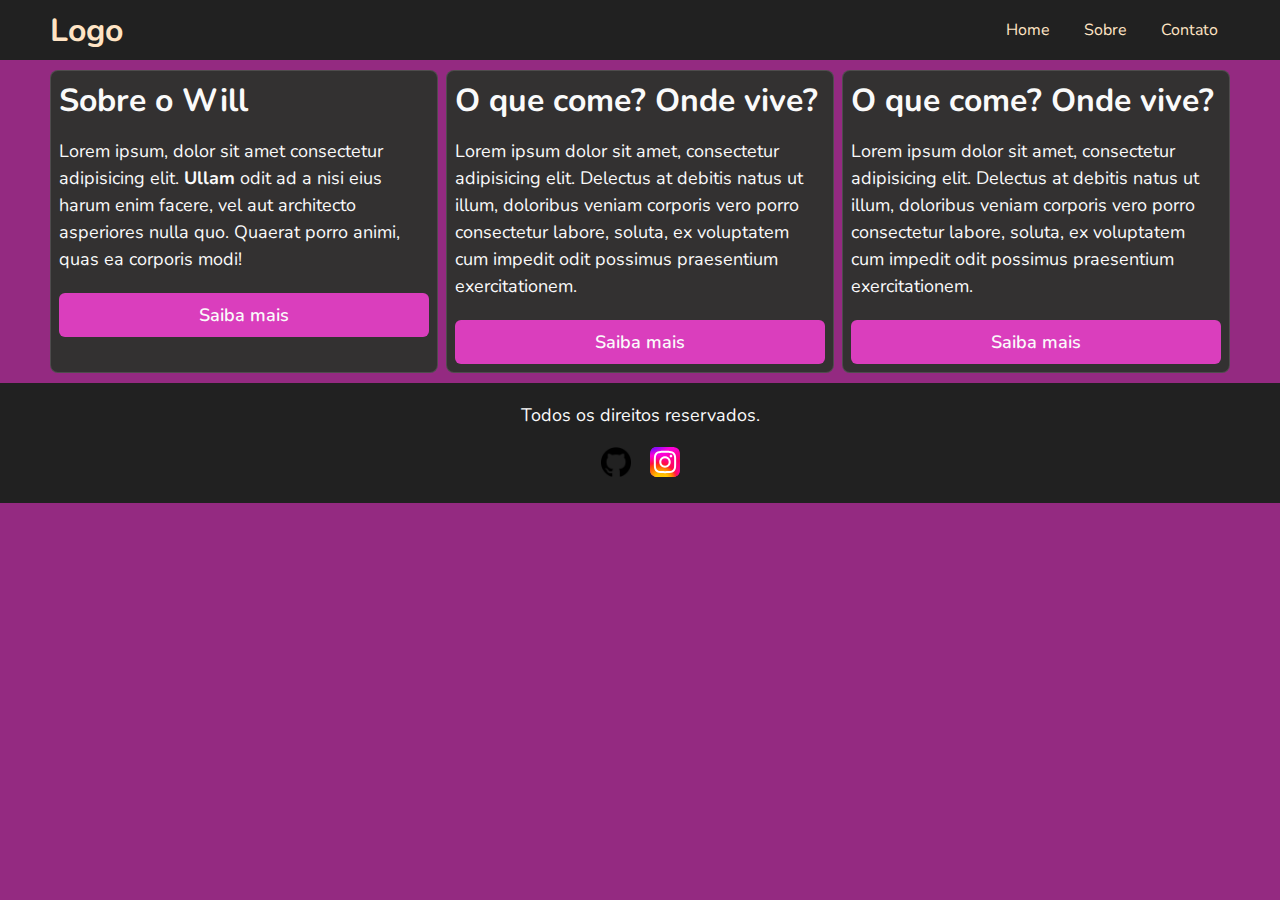
<file: index.html>
<!DOCTYPE html>
<html lang="pt-br">

<head>
  <meta charset="UTF-8">
  <meta name="viewport" content="width=device-width, initial-scale=1.0">
  <title>Página Inicial</title>

  <link rel="preconnect" href="https://fonts.googleapis.com">
  <link rel="preconnect" href="https://fonts.gstatic.com" crossorigin>
  <link href="https://fonts.googleapis.com/css2?family=Nunito:ital,wght@0,200..1000;1,200..1000&display=swap"
    rel="stylesheet">

  <link rel="stylesheet" href="style.css">
</head>

<body>
  <header>
    <div class="container ajuste-flex">
      <h1><a href="/">Logo</a></h1>
      <nav>
        <ul>
          <li class="item-menu"><a href="index.html">Home</a></li>
          <li class="item-menu"><a href="sobre.html">Sobre</a></li>
          <li class="item-menu"><a href="contato.html">Contato</a></li>
        </ul>
      </nav>
    </div>
  </header>

  <main>
    <div class="container main index">
      <section>
        <h2>Sobre o Will</h2>
        <p>Lorem ipsum, dolor sit amet consectetur adipisicing elit. <strong> Ullam </strong> odit ad a nisi eius harum
          enim facere, vel aut
          architecto asperiores nulla quo. Quaerat porro animi, quas ea corporis modi!</p>

        <a href="sobre.html">Saiba mais</a>
      </section>

      <section>
        <h2>O que come? Onde vive?</h2>
        <p>Lorem ipsum dolor sit amet, consectetur adipisicing elit. Delectus at debitis natus ut illum, doloribus
          veniam
          corporis vero porro consectetur labore, soluta, ex voluptatem cum impedit odit possimus praesentium
          exercitationem.</p>

        <a href="sobre.html">Saiba mais</a>
      </section>

      <section>
        <h2>O que come? Onde vive?</h2>
        <p>Lorem ipsum dolor sit amet, consectetur adipisicing elit. Delectus at debitis natus ut illum, doloribus
          veniam
          corporis vero porro consectetur labore, soluta, ex voluptatem cum impedit odit possimus praesentium
          exercitationem.</p>
        <a href="sobre.html">Saiba mais</a>
      </section>
    </div>
  </main>

  <footer>
    <div class="container">
      <p>Todos os direitos reservados.</p>

      <a href="https://github.com/willmendes05" target="_blank" aria-label="Acessar github de Willian mendes">
        <img src="assets/github.png" alt="Icone do Github" aria-hidden="true">
      </a>

      <a href="https://www.instagram.com/_m3ndesz/" target="_blank" aria-label="Acessar perfil do Will no instagram">
        <img src="assets/Instagram.svg" alt="Icone do instagram" aria-hidden="true">
      </a>
    </div>
  </footer>
</body>

</html>
</file>
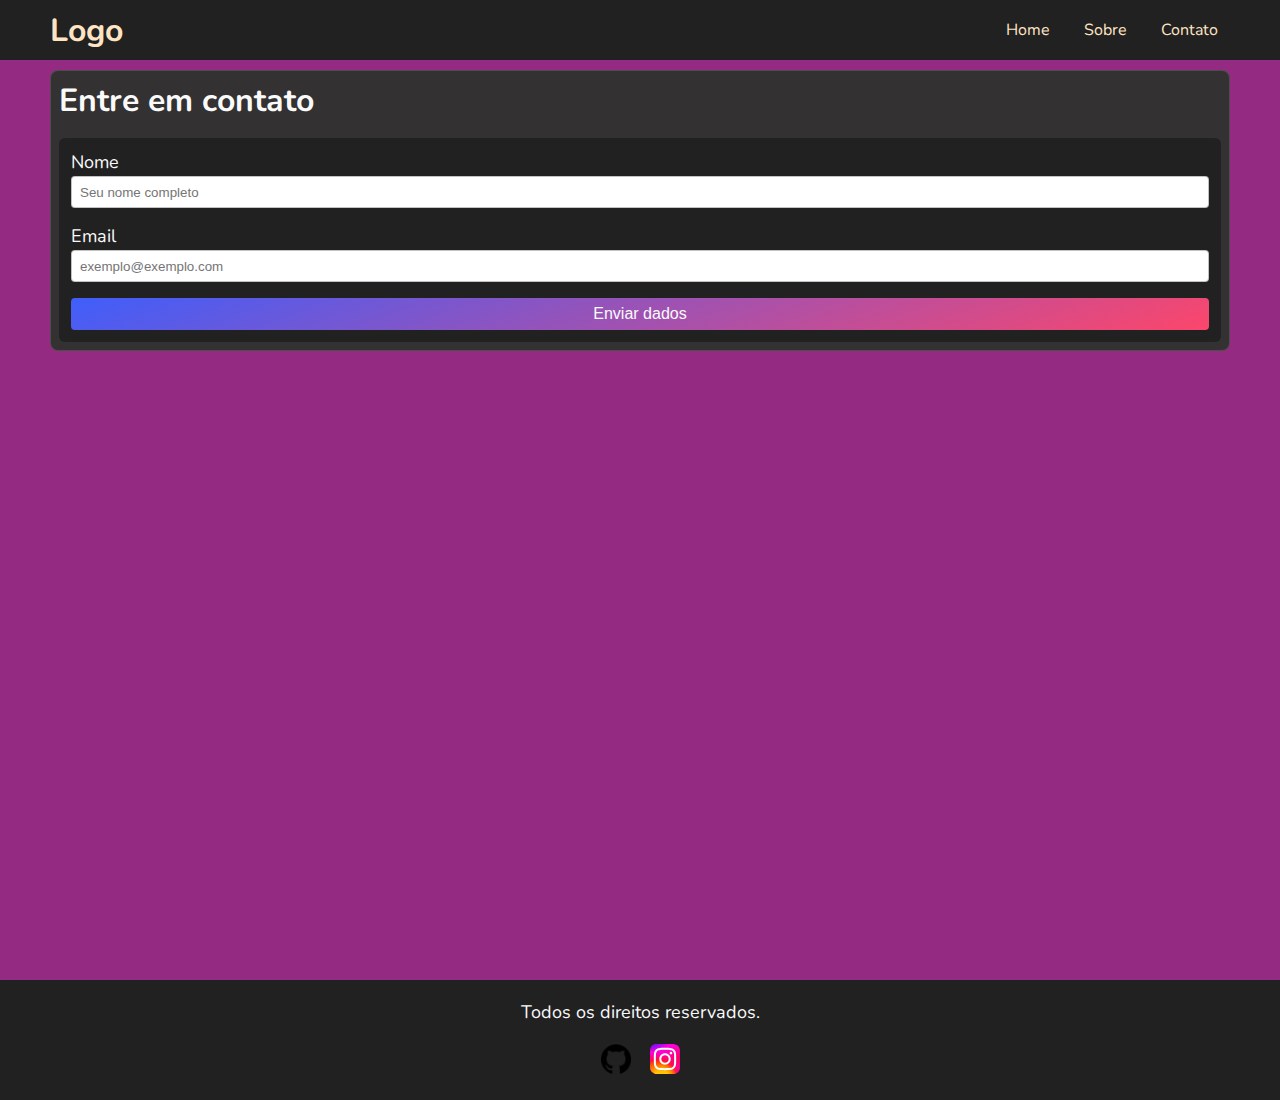
<file: contato.html>
<!DOCTYPE html>
<html lang="pt-br">

<head>
  <meta charset="UTF-8">
  <meta name="viewport" content="width=device-width, initial-scale=1.0">
  <title>Página Inicial</title>

  <link rel="preconnect" href="https://fonts.googleapis.com">
  <link rel="preconnect" href="https://fonts.gstatic.com" crossorigin>
  <link href="https://fonts.googleapis.com/css2?family=Nunito:ital,wght@0,200..1000;1,200..1000&display=swap"
    rel="stylesheet">

  <link rel="stylesheet" href="style.css">
</head>

<body>
  <header>
    <div class="container ajuste-flex">
      <h1><a href="/">Logo</a></h1>
      <nav>
        <ul>
          <li class="item-menu"><a href="index.html">Home</a></li>
          <li class="item-menu"><a href="sobre.html">Sobre</a></li>
          <li class="item-menu"><a href="contato.html">Contato</a></li>
        </ul>
      </nav>
    </div>
  </header>

  <main>
    <div class="container main contato">
      <section>
        <h2>Entre em contato</h2>

        <form>
          <div>
            <label for="nome">Nome</label>
            <input type="text" name="nome" id="nome" placeholder="Seu nome completo">
          </div>

          <div>
            <label for="email">Email</label>
            <input type="email" name="email" id="email" placeholder="exemplo@exemplo.com" required>
          </div>

          <button type="submit">Enviar dados</button>
        </form>
      </section>
    </div>
  </main>

  <footer>
    <div class="container">
      <p>Todos os direitos reservados.</p>

      <a href="https://github.com/willmendes05" target="_blank" aria-label="Acessar github de Willian mendes">
        <img src="assets/github.png" alt="Icone do Github" aria-hidden="true">
      </a>

      <a href="https://www.instagram.com/_m3ndesz/" target="_blank" aria-label="Acessar perfil do Will no instagram">
        <img src="assets/Instagram.svg" alt="Icone do instagram" aria-hidden="true">
      </a>
    </div>
  </footer>
</body>

</html>
</file>
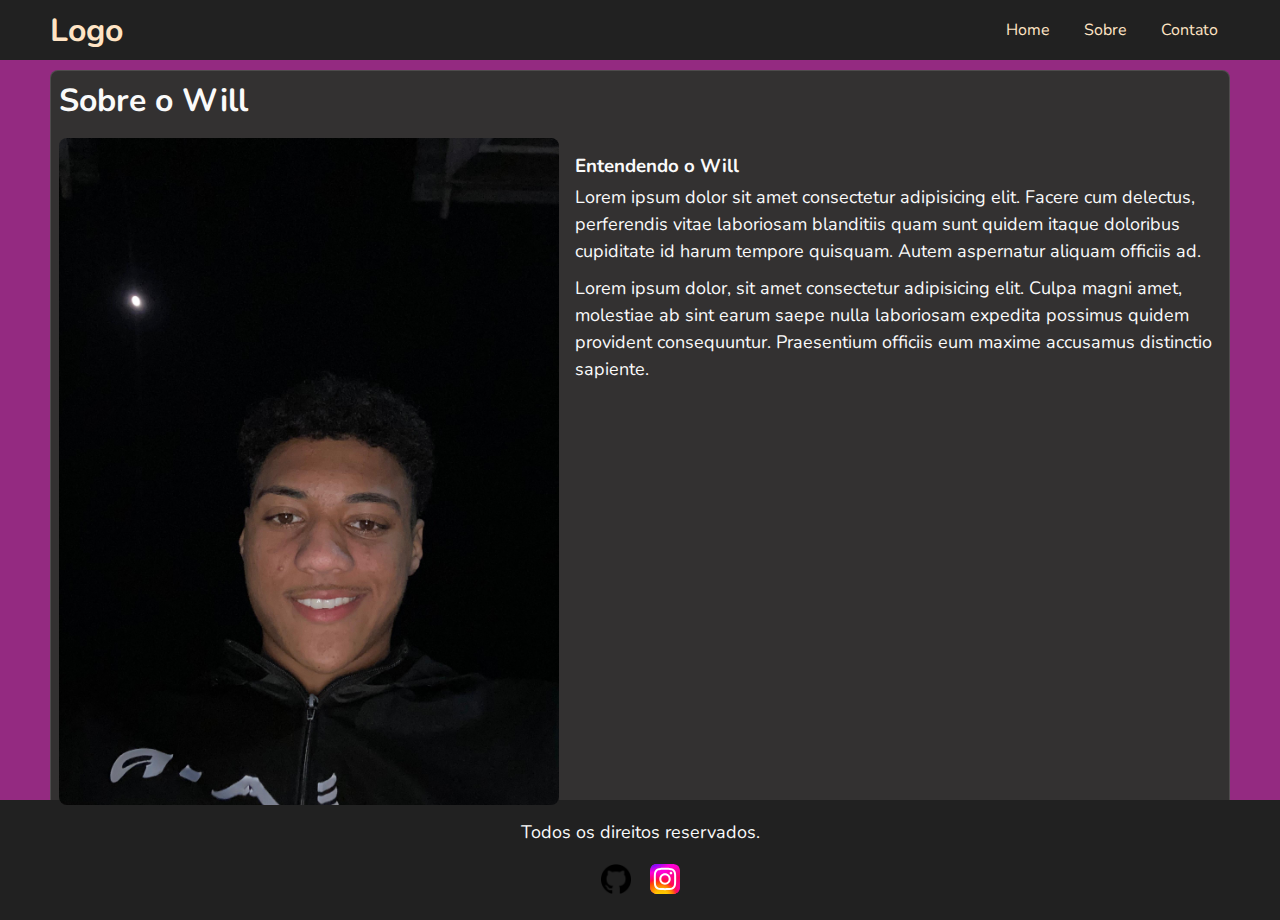
<file: sobre.html>
<!DOCTYPE html>
<html lang="pt-br">

<head>
  <meta charset="UTF-8">
  <meta name="viewport" content="width=device-width, initial-scale=1.0">
  <title>Página Inicial</title>

  <link rel="preconnect" href="https://fonts.googleapis.com">
  <link rel="preconnect" href="https://fonts.gstatic.com" crossorigin>
  <link href="https://fonts.googleapis.com/css2?family=Nunito:ital,wght@0,200..1000;1,200..1000&display=swap"
    rel="stylesheet">

  <link rel="stylesheet" href="style.css">
</head>

<body>
  <header>
    <div class="container ajuste-flex">
      <h1><a href="/">Logo</a></h1>
      <nav>
        <ul>
          <li class="item-menu"><a href="index.html">Home</a></li>
          <li class="item-menu"><a href="sobre.html">Sobre</a></li>
          <li class="item-menu"><a href="contato.html">Contato</a></li>
        </ul>
      </nav>
    </div>
  </header>

  <main>
    <div class="container main sobre">
      <section>
        <h2>Sobre o Will</h2>

        <div class="sobre-conteudo">
          <img src="assets/minha-foto.jpg" alt="minha foto de perfil">
          <article>
            <h3>Entendendo o Will</h3>
            <p>Lorem ipsum dolor sit amet consectetur adipisicing elit. Facere cum delectus, perferendis vitae
              laboriosam
              blanditiis quam sunt quidem itaque doloribus cupiditate id harum tempore quisquam. Autem aspernatur
              aliquam
              officiis ad.</p>

            <p>Lorem ipsum dolor, sit amet consectetur adipisicing elit. Culpa magni amet, molestiae ab sint earum saepe
              nulla laboriosam expedita possimus quidem provident consequuntur. Praesentium officiis eum maxime
              accusamus
              distinctio sapiente.</p>
          </article>
        </div>
      </section>
    </div>
  </main>

  <footer>
    <div class="container">
      <p>Todos os direitos reservados.</p>

      <a href="https://github.com/willmendes05" target="_blank" aria-label="Acessar github de Willian mendes">
        <img src="assets/github.png" alt="Icone do Github" aria-hidden="true">
      </a>

      <a href="https://www.instagram.com/_m3ndesz/" target="_blank" aria-label="Acessar perfil do Will no instagram">
        <img src="assets/Instagram.svg" alt="Icone do instagram" aria-hidden="true">
      </a>
    </div>
  </footer>
</body>

</html>
</file>
<file: style.css>
/* Reset de estilos - Estamos removendo todos os estilos padrões do navegador */

/* seletor global - Ou seja, todos os elementos da nossa estrutura receberam essas configurações */
* {
  margin: 0;
  padding: 0;
  /* tamanho da caixa */
  /* tamanho total do elemento = contéudo + padding + border */
  box-sizing: border-box;

  /* none - nenhum */
  text-decoration: none;

  /* remove os pontinho dos elementos da lista */
  list-style: none;
}

body {
  font-family: "Nunito", sans-serif;
  background-color: rgb(27, 27, 27);
  color: #fafafa;
}

/* Impede que a imagem ultrapasse a largura do seu contêiner */
img {
  max-width: 100%;
  object-fit: cover;
}

a,
li,
button {
  /* transition: background-color 400ms ease 1s; */

  /* transition: background-color 400ms ease, color 500ms ease-in; */

  transition: all 300ms ease;
}

header {
  background-color: #212121;

  /* padrão para todos os elementos do HTML */
  /* position: static; */
  /* position: relative; */
  /* top: 20px; */
  /* left: 10px; */

  /* z-index: -1; */
  /* position: absolute; */
  /* position: fixed; */
  position: sticky;

  top: 0;

  /*comportamento padrão do display: flex; = row (linha) */
  display: flex;

  /* comportamento padrão */
  flex-direction: row;

  /* cria um espaço entre os elementos */
  justify-content: center;

  /* comportamento padrão de alinhamento de itens */
  /* lida com o alinhamento do conteúdo no eixo vertical */
  /* align-items: stretch; */
  align-items: center;

  height: 60px;
}

.container {
  width: 100%;
  max-width: 1200px;
  padding: 0 10px;
  margin: 0 auto;
}

.ajuste-flex {
  display: flex;
  align-items: center;
  justify-content: space-between;
}

header a {
  color: bisque;
}

ul {
  display: flex;
  flex-direction: row;
  justify-content: space-between;
  gap: 10px;
}

li {
  padding: 5px 10px;
  border: 2px solid transparent;
}

li:hover {
  background-color: #4e4e4e;
  border-radius: 5px 15px;
}

li:hover a {
  color: #da3ebd;
}

.index {
  display: flex;
  flex-wrap: wrap;
  gap: 0.5rem;
}

.main section {
  flex: 1 320px;
  background-color: #333131;
  margin-top: 10px;
  padding: 8px;
  border-radius: 8px;
  border: 1px solid #ffffff22;
}

section h2 {
  margin-bottom: 16px;

  /* root em - tamanho da fonte do elemento raiz(html) */
  /* 1rem = 16px */
  font-size: 2rem;
}

section p {
  margin-bottom: 10px;
  font-size: 18px;
  line-height: 150%;

  /* line-height = 18px * 1.5 */
  /* 27px */
}

section a {
  /* background-color = muda a cor de fundo do elemento */
  background-color: #da3ebd;

  /* muda a cor do texto */
  color: #fafafa;

  /* font-size = tamanho da fonte */
  font-size: 18px;

  /* Espessura da fonte */
  font-weight: 600;

  /* alinhamento de texto ao centro */
  text-align: center;

  /* widht(largura) = aplicamos 100% para garantir que o elemento ocupe toda a largura disponivel*/
  width: 100%;

  /* converter a apresentação padrão do elemento(que é inline) para inline-block 
  ele ainda vai se comportar como um elemento inline, porém vai ser capaz de receber propriedades de elementos de bloco, como largura(widht), altura(height), preenchimento(padding)
  */
  display: inline-block;

  /* cria um espaçamento(margin) na parte superior(top) */
  margin-top: 10px;

  /* aplica um preenchimento na parte superior e inferior e mantem as laterais sem preenchimento*/
  padding: 10px 0;

  /* configuração para arredondamento de bordas */
  border-radius: 6px;
}

/* aplicando pseudo-classe do tipo hover, isso faz com que o elemento sofra uma alteração quando o cursor do mouse passar por cima do elemento a */
section a:hover {
  background-color: #942a81;
}

footer {
  background-color: #212121;
  text-align: center;
  padding: 20px 0;
  margin-top: 10px;
}

footer p {
  font-size: 18px;
  margin-bottom: 20px;
}

footer img {
  width: 30px;
}

footer a {
  display: inline-block;
}

/* seletor de irmação adjacente, no caso, ele seleciona o elemento que vem depois do primeiro elemento mencionada. Nesse caso, estou aplica a margem ao elemento que vem depois do P*/
/* footer p + a {
  margin-right: 15px;
  } */

footer a:first-of-type {
  margin-right: 15px;
}

/* Fim da estilização da index.html */

/* Inicio da estilização da sobre.html */
.sobre section img {
  border-radius: 8px;
  width: 100%;
  max-width: 500px;
}
article {
  margin-top: 15px;
}

article h3 {
  margin-bottom: 5px;
}
/* Fim da estilização da sobre.html */

/* Inicio da estilização da contato.html */
.contato {
  /* d(dinamyc - Dinâmica(o)) v(viewport - visualização) h(height - altura) */
  height: 100dvh;
}

form,
form div {
  display: flex;
  flex-direction: column;
}

form {
  background-color: #212121;
  border-radius: 6px;
  padding: 12px;

  gap: 1rem;
}

form div {
  gap: 0.125rem;
}

form label {
  font-size: 1.125rem;
}

form input {
  height: 2rem;
  border-radius: 4px;
  padding: 8px;
  border: 1px solid #0000003d;
}

form button {
  height: 2rem;
  border-radius: 4px;
  border: none;
  background: linear-gradient(
    160deg,
    rgba(63, 94, 251, 1) 0%,
    rgba(252, 70, 107, 1) 100%
  );
  color: #fafafa;
  font-weight: 400;
  font-size: 1rem;
  cursor: pointer;
}

form button:hover {
  background: linear-gradient(
    160deg,
    rgb(53, 79, 211) 0%,
    rgb(196, 52, 81) 100%
  );
}

/* 
@media (condição){
  seletor{
    propriedade: valor;
  }
} 
*/

/* aplica as config de media, desde que tenha uma tela E a largura minina seja de 500px */

@media (min-width: 957px) {
  body {
    background-color: #942a81;
  }

  .sobre {
    height: 80dvh;
  }

  .sobre-conteudo {
    display: flex;
    gap: 1rem;
  }
}
</file>
